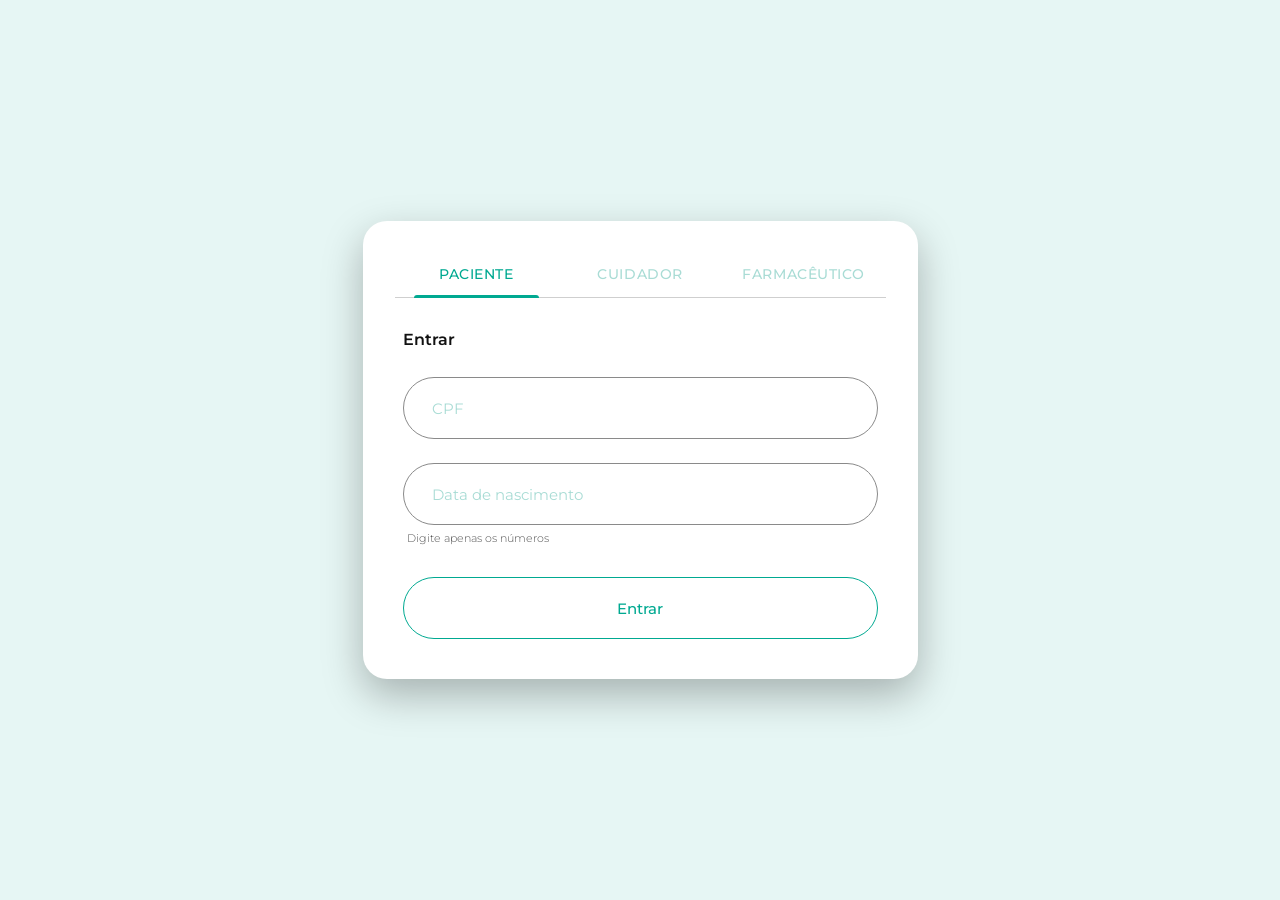
<file: index.html>
<!DOCTYPE html>
<html lang="pt-BR">
<head>
  <meta charset="UTF-8">
  <meta name="viewport" content="width=device-width, initial-scale=1">
  <title>Entrar | Sistema Médico</title>

  <link rel="preconnect" href="https://fonts.googleapis.com">
  <link rel="preconnect" href="https://fonts.gstatic.com" crossorigin>
  <link href="https://fonts.googleapis.com/css2?family=Montserrat:wght@300;400;500;600&display=swap" rel="stylesheet">
  <link rel="stylesheet" href="css/style.css">
</head>
<body>
  <main class="page">
    <section class="login-card" aria-labelledby="login-title">

      <div class="tabs" role="tablist" aria-label="Tipo de acesso">
        <button class="tab is-active" role="tab" id="tab-paciente" aria-selected="true"
                aria-controls="login-panel" data-perfil="paciente" type="button">Paciente</button>
        <button class="tab" role="tab" id="tab-cuidador" aria-selected="false"
                aria-controls="login-panel" data-perfil="cuidador" type="button" tabindex="-1">Cuidador</button>
        <button class="tab" role="tab" id="tab-farmaceutico" aria-selected="false"
                aria-controls="login-panel" data-perfil="farmaceutico" type="button" tabindex="-1">Farmacêutico</button>
      </div>

      <form class="login-form" id="login-panel" role="tabpanel" aria-labelledby="tab-paciente" novalidate>
        <h1 class="login-title" id="login-title">Entrar</h1>

        <div class="field">
          <label class="sr-only" for="cpf">CPF</label>
          <input class="input" type="text" id="cpf" name="cpf" placeholder="CPF"
                 inputmode="numeric" autocomplete="off" maxlength="14" required
                 aria-describedby="cpf-erro">
          <p class="field-error" id="cpf-erro" role="alert" hidden></p>
        </div>

        <div class="field">
          <label class="sr-only" for="nascimento">Data de nascimento</label>
          <input class="input" type="text" id="nascimento" name="nascimento" placeholder="Data de nascimento"
                 inputmode="numeric" autocomplete="bday" maxlength="10" required
                 aria-describedby="nascimento-dica nascimento-erro">
          <p class="field-hint" id="nascimento-dica">Digite apenas os números</p>
          <p class="field-error" id="nascimento-erro" role="alert" hidden></p>
        </div>

        <button class="btn" type="submit">Entrar</button>
        <p class="form-status" id="form-status" role="status" hidden></p>
      </form>

    </section>
  </main>

  <script src="js/auth.js"></script>
  <script src="js/login.js"></script>
</body>
</html>
</file>
<file: css/style.css>
/* ==========================================================================
   Sistema Médico — Login
   ========================================================================== */

:root {
  /* Foundation */
  --green-light: #E6F6F4;          /* fundo da página (Foundation-Green-Light) */
  --green-primary: #00A991;        /* aba ativa, borda e texto do botão */
  --green-muted: #A9DCD5;          /* placeholders e abas inativas */
  --text: #111;
  --gray-border: #8A8A8A;
  --gray-line: #CFCFCF;
  --error: #C0392B;
  --white: #fff;

  /* Tipografia */
  --font: "Montserrat", system-ui, -apple-system, "Segoe UI", sans-serif;

  /* Layout (medidas do Figma) */
  --card-width: 555px;
  --card-radius: 24px;
  --field-height: 62px;
  --field-radius: 31px;
}

*, *::before, *::after { box-sizing: border-box; }

html, body { height: 100%; }

body {
  margin: 0;
  font-family: var(--font);
  color: var(--text);
  background: var(--green-light);
  -webkit-font-smoothing: antialiased;
}

/* Frame da página: centraliza o card (equivale ao frame 1440x1024 do Figma) */
.page {
  display: flex;
  justify-content: center;
  align-items: center;
  min-height: 100vh;
  padding: 24px;
  background: var(--green-light);
}

/* ---------- Card ---------- */
.login-card {
  width: 100%;
  max-width: var(--card-width);
  padding: 32px 32px 40px;
  background: var(--white);
  border-radius: var(--card-radius);
  box-shadow: 0 16px 40px rgba(0, 0, 0, 0.28);
}

/* ---------- Abas ---------- */
.tabs {
  display: flex;
  border-bottom: 1px solid var(--gray-line);
  margin: 0 0 32px;
}

.tab {
  flex: 1;
  position: relative;
  padding: 14px 8px 16px;
  font: 500 14px/1 var(--font);
  letter-spacing: 0.04em;
  text-transform: uppercase;
  color: var(--green-muted);
  background: none;
  border: 0;
  cursor: pointer;
  transition: color 0.2s ease;
}

.tab::after {
  content: "";
  position: absolute;
  left: 12%;
  right: 12%;
  bottom: -1px;
  height: 3px;
  background: var(--green-primary);
  border-radius: 3px 3px 0 0;
  transform: scaleX(0);
  transition: transform 0.2s ease;
}

.tab:hover { color: var(--green-primary); }

.tab.is-active { color: var(--green-primary); }
.tab.is-active::after { transform: scaleX(1); }

.tab:focus-visible {
  outline: 2px solid var(--green-primary);
  outline-offset: -2px;
  border-radius: 8px;
}

/* ---------- Formulário ---------- */
.login-form { padding: 0 8px; }

.login-title {
  margin: 0 0 28px;
  font-size: 16px;
  font-weight: 600;
  color: var(--text);
}

.field { margin-bottom: 24px; }

.input {
  display: block;
  width: 100%;
  height: var(--field-height);
  padding: 0 28px;
  font: 400 15px var(--font);
  color: var(--text);
  background: var(--white);
  border: 1px solid var(--gray-border);
  border-radius: var(--field-radius);
  transition: border-color 0.2s ease, box-shadow 0.2s ease;
}

.input::placeholder { color: var(--green-muted); opacity: 1; }

.input:focus {
  outline: none;
  border-color: var(--green-primary);
  box-shadow: 0 0 0 3px rgba(0, 169, 145, 0.18);
}

.input[aria-invalid="true"] { border-color: var(--error); }

.field-hint,
.field-error {
  margin: 6px 0 0 4px;
  font-size: 11px;
  font-weight: 300;
}

.field-hint { color: #555; }
.field-error { color: var(--error); font-weight: 400; }

/* ---------- Botão ---------- */
.btn {
  display: block;
  width: 100%;
  height: var(--field-height);
  margin-top: 32px;
  font: 500 15px var(--font);
  color: var(--green-primary);
  background: var(--white);
  border: 1px solid var(--green-primary);
  border-radius: var(--field-radius);
  cursor: pointer;
  transition: background-color 0.2s ease, color 0.2s ease;
}

.btn:hover { background: var(--green-primary); color: var(--white); }

.btn:focus-visible {
  outline: 3px solid rgba(0, 169, 145, 0.35);
  outline-offset: 2px;
}

.btn:disabled { opacity: 0.6; cursor: not-allowed; }

/* ---------- Utilitários ---------- */
.sr-only {
  position: absolute;
  width: 1px;
  height: 1px;
  margin: -1px;
  padding: 0;
  overflow: hidden;
  clip: rect(0, 0, 0, 0);
  white-space: nowrap;
  border: 0;
}

/* ---------- Responsivo ---------- */
@media (max-width: 520px) {
  .login-card { padding: 24px 16px 32px; }
  .tab { font-size: 11px; padding-inline: 2px; }
  .login-form { padding: 0 4px; }
  .input, .btn { height: 54px; }
}

@media (prefers-reduced-motion: reduce) {
  * { transition: none !important; }
}

/* ---------- Mensagem geral do formulário ---------- */
.form-status {
  margin: 16px 4px 0;
  font-size: 13px;
  text-align: center;
  color: var(--error);
}
</file>
<file: css/app.css>
/* ==========================================================================
   Sistema Médico — estilos compartilhados
   (home do cuidador, home do farmacêutico e verificar remédio)
   Tokens iguais aos de style.css / home-paciente.css.
   ========================================================================== */

:root {
  --green-light: #E6F6F4;
  --green-primary: #00A991;
  --green-dark: #007F6D;
  --green-border: #7FD0C3;
  --banner-bg: #D8F1ED;
  --text-strong: #3D6B62;
  --text-soft: #4F7F76;
  --text-body: #1E3F3A;
  --title: #0F5148;
  --line: #CDE8E3;
  --white: #fff;

  --red: #C0392B;
  --red-bg: #FDECEC;
  --red-border: #F1B5B0;
  --amber: #8A5A00;
  --amber-bg: #FFF4D6;
  --amber-border: #F0D78A;

  --badge-ok-bg: #D6EFCF;
  --badge-ok-border: #BFE3B6;
  --badge-wait-bg: #DCE9F4;
  --badge-wait-border: #C6DBEC;

  --font: "Montserrat", system-ui, -apple-system, "Segoe UI", sans-serif;
  --radius: 24px;
}

*, *::before, *::after { box-sizing: border-box; }

body {
  margin: 0;
  font-family: var(--font);
  line-height: 1.4;
  color: var(--text-body);
  background: var(--green-light);
  -webkit-font-smoothing: antialiased;
}

a { color: inherit; text-decoration: none; }
ul { list-style: none; margin: 0; padding: 0; }
h1, h2, h3, p { margin: 0; }
button { font: inherit; color: inherit; }
[hidden] { display: none !important; }

a:focus-visible, button:focus-visible, input:focus-visible, select:focus-visible {
  outline: 3px solid rgba(0, 169, 145, 0.45);
  outline-offset: 2px;
}

.ico { width: 1.25em; height: 1.25em; flex: none; }
.red { color: var(--red); }

/* ---------- Barra superior ---------- */
.topbar { border-bottom: 1px solid var(--line); background: rgba(255, 255, 255, 0.45); }
.topbar-in {
  max-width: 1280px; margin: 0 auto; padding: 14px 24px;
  display: flex; align-items: center; justify-content: space-between;
}
.brand { display: flex; align-items: center; gap: 10px; font-size: 26px; font-weight: 700; color: var(--green-dark); }
.brand .ico { width: 34px; height: 34px; }
.topbar-actions { display: flex; align-items: center; gap: 16px; }

.icon-btn {
  position: relative; display: grid; place-items: center;
  width: 44px; height: 44px; border: 0; border-radius: 50%;
  background: var(--banner-bg); color: var(--green-dark); cursor: pointer;
}
.icon-btn .ico { width: 22px; height: 22px; }
.dot {
  position: absolute; top: 4px; right: 4px; width: 11px; height: 11px;
  border-radius: 50%; background: #E5484D; border: 2px solid var(--green-light);
}

.profile { position: relative; }
.menu {
  position: absolute; right: 0; top: calc(100% + 8px); z-index: 10; min-width: 140px; padding: 6px;
  background: var(--white); border: 1px solid var(--green-border); border-radius: 16px;
  box-shadow: 0 8px 24px rgba(0, 0, 0, 0.12);
}
.menu button {
  width: 100%; padding: 12px 16px; font-weight: 500; text-align: left; color: var(--green-dark);
  background: none; border: 0; border-radius: 10px; cursor: pointer;
}
.menu button:hover { background: var(--green-light); }

/* ---------- Estrutura ---------- */
.wrap { max-width: 1280px; margin: 0 auto; padding: 24px 24px 40px; }
.grid-2 { display: grid; grid-template-columns: minmax(0, 1.9fr) minmax(0, 1fr); gap: 28px; align-items: start; }
.col-main, .col-side { display: grid; gap: 18px; }

.foot {
  display: flex; justify-content: center; align-items: center; gap: 8px;
  margin-top: 32px; font-size: 13px; color: var(--text-soft); text-align: center;
}

/* ---------- Pílulas e abas de dependentes ---------- */
.dep-row { display: flex; flex-wrap: wrap; align-items: center; gap: 14px; margin-bottom: 26px; }
.dep-label { font-size: 18px; font-weight: 600; color: var(--title); }
.seg {
  display: flex; gap: 4px; padding: 4px;
  background: rgba(255, 255, 255, 0.7); border: 1px solid var(--green-border); border-radius: 999px;
}
.pill {
  display: inline-flex; align-items: center; gap: 10px; padding: 10px 22px;
  font-size: 15px; font-weight: 500; color: var(--green-dark);
  background: transparent; border: 1px solid transparent; border-radius: 999px; cursor: pointer;
}
.pill.is-active { background: var(--green-primary); color: var(--white); }
.pill--ghost { background: rgba(255, 255, 255, 0.7); border-color: var(--green-border); }
.mini { display: grid; place-items: center; width: 28px; height: 28px; border-radius: 50%; background: var(--banner-bg); }
.mini .ico { width: 16px; height: 16px; }

/* ---------- Apresentação ---------- */
.circle {
  display: grid; place-items: center; flex: none;
  width: var(--s, 48px); height: var(--s, 48px); border-radius: 50%;
  background: var(--banner-bg); color: var(--green-dark);
}
.circle .ico { width: 50%; height: 50%; }
.circle--xl { --s: 110px; }
.circle--ok { background: var(--green-primary); color: var(--white); }
.circle--red { background: #E5484D; color: var(--white); box-shadow: 0 0 0 8px rgba(229, 72, 77, 0.15); }

.hero { display: flex; align-items: center; gap: 24px; }
.hero-title { font-size: clamp(26px, 3vw, 40px); font-weight: 300; line-height: 1.15; color: var(--text-soft); }
.hero-title strong { font-weight: 700; color: var(--text-strong); }
.hero-sub { margin-top: 8px; max-width: 28em; font-size: 17px; color: var(--text-soft); }

.cta {
  display: flex; justify-content: center; align-items: center; gap: 18px; position: relative;
  min-height: 88px; padding: 0 72px; font-size: clamp(22px, 2.6vw, 34px); font-weight: 500;
  color: var(--white); background: var(--green-primary); border-radius: 32px;
  transition: background-color 0.2s ease;
}
.cta:hover { background: var(--green-dark); }
.cta .ico { width: 1.3em; height: 1.3em; }
.cta .ico:last-child { position: absolute; right: 32px; }

/* ---------- Cartões ---------- */
.stats { display: grid; grid-template-columns: 1fr 1fr; gap: 18px; }

.tile {
  display: flex; align-items: center; gap: 16px; padding: 16px 22px;
  background: var(--white); border: 1px solid var(--line); border-radius: 20px;
  transition: box-shadow 0.2s ease;
}
a.tile:hover { box-shadow: 0 6px 18px rgba(0, 127, 109, 0.14); }
.tile > div { flex: 1; min-width: 0; }
.tile > .ico:last-child { width: 20px; height: 20px; color: var(--green-primary); }
.tile-title { font-size: 18px; font-weight: 600; color: var(--title); }
.tile-sub { margin-top: 2px; font-size: 14px; color: var(--text-soft); }
.tile-link { display: inline-flex; align-items: center; gap: 6px; margin-top: 6px; font-size: 14px; color: var(--green-dark); }
.tile--ok { background: var(--banner-bg); border-color: var(--green-border); }
.tile--grave { background: var(--red-bg); border-color: var(--red-border); }
.tile--grave .tile-title { color: var(--red); }
.tile--grave .tile-sub b { color: var(--red); font-weight: 500; }
.tile--grave > .ico:last-child { color: var(--red); }

.panel { padding: 8px 24px 12px; background: var(--white); border: 1px solid var(--line); border-radius: 20px; }
.panel-head { display: flex; justify-content: space-between; align-items: center; gap: 12px; padding: 16px 0 10px; }
.panel-title { font-size: 20px; font-weight: 600; color: var(--title); }
.link-btn {
  display: inline-flex; align-items: center; gap: 6px; padding: 0;
  font-size: 14px; font-weight: 500; color: var(--green-dark); background: none; border: 0; cursor: pointer;
}

.rev {
  display: grid; grid-template-columns: auto 1fr auto auto; align-items: center; gap: 16px;
  padding: 16px 0; border-top: 1px solid var(--line);
}
.rev-nome { font-size: 17px; font-weight: 600; color: var(--title); }
.rev-data { margin-top: 2px; font-size: 14px; color: var(--text-soft); }
.rev > .ico:last-child { width: 18px; height: 18px; color: var(--green-primary); }
.empty { padding: 20px 0; font-size: 15px; color: var(--text-soft); text-align: center; }

.badge {
  display: inline-flex; align-items: center; gap: 6px; padding: 6px 16px;
  font-size: 13px; font-weight: 600; white-space: nowrap; border: 1px solid transparent; border-radius: 999px;
}
.badge .ico { width: 16px; height: 16px; }
.badge--ok { color: #1B3A2A; background: var(--badge-ok-bg); border-color: var(--badge-ok-border); }
.badge--wait { color: #1B4F8A; background: var(--badge-wait-bg); border-color: var(--badge-wait-border); }
.badge--grave { color: var(--red); background: var(--red-bg); border-color: var(--red-border); }

/* ---------- Home do farmacêutico ---------- */
.who { display: flex; align-items: center; justify-content: space-between; gap: 16px; margin-bottom: 20px; }
.who-id { display: flex; align-items: center; gap: 20px; }
.who-id .circle { --s: 84px; }
.who-nome { font-size: clamp(24px, 3vw, 34px); font-weight: 700; color: var(--title); }
.who-papel { font-size: 18px; color: var(--text-soft); }
.btn-soft {
  display: inline-flex; align-items: center; gap: 10px; padding: 12px 20px;
  font-weight: 500; color: var(--green-dark); background: var(--banner-bg);
  border: 0; border-radius: 999px; cursor: pointer;
}

.filters {
  display: flex; flex-wrap: wrap; align-items: center; gap: 10px; margin-bottom: 26px; padding: 10px;
  background: rgba(255, 255, 255, 0.6); border-radius: 20px;
}
.chip {
  display: inline-flex; align-items: center; gap: 12px; padding: 12px 22px;
  font-size: 15px; font-weight: 500; color: var(--green-dark);
  background: var(--white); border: 1px solid var(--line); border-radius: 18px; cursor: pointer;
}
.chip.is-active { color: var(--white); background: var(--green-primary); border-color: var(--green-primary); }
.count {
  display: grid; place-items: center; min-width: 28px; height: 28px; padding: 0 6px;
  font-size: 14px; font-weight: 600; background: var(--banner-bg); border-radius: 50%; color: var(--green-dark);
}
.chip.is-active .count { background: var(--white); }
.chip--grave { color: var(--red); }
.chip--grave .count { background: var(--red-bg); color: var(--red); }

.search { position: relative; flex: 1 1 260px; margin-left: auto; max-width: 440px; }
.search .ico { position: absolute; left: 18px; top: 50%; transform: translateY(-50%); color: var(--green-dark); }
.search input {
  width: 100%; height: 48px; padding: 0 18px 0 48px; font: 400 14px var(--font);
  color: var(--text-body); background: var(--white); border: 1px solid var(--green-border); border-radius: 14px;
}
.search input:focus { outline: none; border-color: var(--green-primary); box-shadow: 0 0 0 3px rgba(0, 169, 145, 0.18); }

.sec-title { font-size: 22px; font-weight: 700; color: var(--title); }
.sec-sub { margin: 2px 0 14px; color: var(--text-soft); }

.caso {
  display: grid; grid-template-columns: auto 1fr auto; align-items: center; gap: 18px;
  margin-bottom: 12px; padding: 14px 20px;
  background: var(--white); border: 1px solid var(--line); border-radius: 18px;
}
.caso--grave { background: var(--red-bg); border-color: var(--red-border); }
.caso-body { display: grid; gap: 3px; min-width: 0; }
.caso-nome { font-size: 17px; color: var(--title); }
.caso-rem { font-size: 14px; }
.caso-resumo { font-size: 13px; color: var(--red); }
.tag {
  display: inline-block; padding: 2px 12px; font-size: 12px; font-weight: 500;
  color: var(--green-dark); background: var(--banner-bg); border-radius: 999px;
}
.tag--red { color: var(--red); background: #FBD5D2; }
.role {
  display: inline-flex; align-items: center; gap: 4px; margin-left: 6px; padding: 1px 10px;
  font-size: 12px; color: var(--text-soft); background: var(--green-light); border-radius: 999px;
}
.role .ico { width: 13px; height: 13px; }
.caso-side { display: grid; justify-items: end; gap: 8px; }
.quando { display: flex; gap: 8px; align-items: flex-start; font-size: 13px; color: var(--text-soft); }
.quando span { display: block; text-align: right; }
.btn-open {
  display: inline-flex; align-items: center; gap: 10px; padding: 9px 20px;
  font-size: 14px; font-weight: 500; color: var(--green-dark); background: var(--banner-bg);
  border: 0; border-radius: 999px; cursor: pointer;
}
.btn-open:hover { background: #c8ebe5; }
.btn-open--red { color: var(--red); background: #FBD5D2; }

.list-foot { display: flex; justify-content: space-between; align-items: center; gap: 12px; margin-top: 16px; font-size: 14px; color: var(--text-soft); }
.pager { display: flex; align-items: center; gap: 4px; }
.pager button {
  display: grid; place-items: center; min-width: 34px; height: 34px; padding: 0 6px;
  font-weight: 500; color: var(--green-dark); background: transparent; border: 0; border-radius: 10px; cursor: pointer;
}
.pager button.is-active { color: var(--white); background: var(--green-primary); }
.pager button:disabled { opacity: 0.4; cursor: default; }

.kpis { display: grid; grid-template-columns: repeat(4, 1fr); gap: 10px; margin-top: 10px; }
.kpi { padding: 14px 6px; text-align: center; font-size: 14px; background: var(--green-light); border-radius: 14px; }
.kpi b { display: block; font-size: 26px; font-weight: 600; color: var(--title); }
.kpi--grave { background: var(--red-bg); }
.kpi--grave b { color: var(--red); }

.hist { display: grid; grid-template-columns: auto 1fr auto auto; align-items: center; gap: 14px; padding: 12px 0; border-top: 1px solid var(--line); }
.hist-nome { font-weight: 600; color: var(--title); }
.hist-sub { font-size: 13px; color: var(--text-soft); }
.hist time { font-size: 13px; color: var(--text-soft); }

/* ---------- Janela do caso ---------- */
dialog {
  width: calc(100% - 32px); max-width: 480px; padding: 24px;
  color: var(--text-body); background: var(--white); border: 1px solid var(--green-border); border-radius: 24px;
}
dialog::backdrop { background: rgba(15, 81, 72, 0.35); }
dialog h2 { font-size: 22px; color: var(--title); }
dialog dl { margin: 16px 0 20px; display: grid; gap: 10px; }
dialog dt { font-size: 12px; font-weight: 600; color: var(--text-soft); }
dialog dd { margin: 2px 0 0; }
.dlg-actions { display: flex; justify-content: flex-end; gap: 10px; }
.btn-main {
  display: flex; align-items: center; justify-content: center; gap: 12px; width: 100%; height: 58px;
  font-size: 18px; font-weight: 500; color: var(--white); background: var(--green-primary);
  border: 0; border-radius: 999px; cursor: pointer; transition: background-color 0.2s ease;
}
.btn-main:hover { background: var(--green-dark); }
.btn-main:disabled { background: #B8CBC8; cursor: wait; }
.dlg-actions .btn-main { width: auto; height: 46px; padding: 0 24px; font-size: 15px; }
.btn-main--soft { color: var(--green-dark); background: var(--banner-bg); }
.btn-main--soft:hover { background: #c8ebe5; }

/* ---------- Verificar remédio novo ---------- */
.vbar {
  display: flex; align-items: center; justify-content: space-between;
  max-width: 640px; margin: 0 auto; padding: 16px 20px; font-size: 14px;
}
.vbar a, .vbar button {
  display: inline-flex; align-items: center; gap: 6px; padding: 6px 4px;
  font-weight: 500; color: var(--green-dark); background: none; border: 0; cursor: pointer;
}
.role-chip {
  display: inline-flex; align-items: center; gap: 8px; padding: 6px 18px;
  font-weight: 600; color: var(--green-dark); background: var(--banner-bg);
  border: 1px solid var(--green-border); border-radius: 999px;
}
.vmain { display: grid; gap: 18px; max-width: 640px; margin: 0 auto; padding: 8px 20px 24px; }
.vtitle { font-size: clamp(26px, 5vw, 34px); font-weight: 700; color: var(--title); }
.vsub { margin-top: 4px; color: var(--text-soft); }

.dep-pick { display: flex; flex-wrap: wrap; align-items: center; gap: 12px; }
.dep-select {
  display: flex; align-items: center; gap: 12px; padding: 8px 16px;
  background: var(--white); border: 1px solid var(--line); border-radius: 18px;
}
.dep-select .dep-cap { display: block; font-size: 11px; color: var(--text-soft); }
.dep-select select {
  display: block; padding: 0; font: 600 15px var(--font); color: var(--title); background: none; border: 0; cursor: pointer;
}
.pill--soft { padding: 8px 16px; font-size: 13px; background: var(--banner-bg); }

.uso { overflow: hidden; background: var(--white); border: 1px solid var(--line); border-radius: 20px; }
.uso-btn {
  display: flex; align-items: center; gap: 14px; width: 100%; padding: 14px 18px;
  text-align: left; background: none; border: 0; cursor: pointer;
}
.uso-btn strong { display: block; font-size: 15px; color: var(--title); }
.uso-btn small { font-size: 13px; color: var(--text-soft); }
.uso-ver { display: inline-flex; align-items: center; gap: 4px; margin-left: auto; font-size: 13px; font-weight: 500; color: var(--green-primary); }
.uso-ver .ico { width: 16px; height: 16px; }
.uso-lista { margin: 0 18px 8px; background: var(--green-light); border-radius: 14px; }
.uso-lista li { display: flex; align-items: center; gap: 12px; padding: 10px 14px; }
.uso-lista li + li { border-top: 1px solid var(--line); }
.uso-lista .circle { --s: 34px; background: var(--white); }
.uso-lista b { display: block; font-size: 14px; color: var(--title); }
.uso-lista small { font-size: 12px; color: var(--text-soft); }

.label { display: block; margin-bottom: 10px; font-size: 17px; font-weight: 600; color: var(--title); }
.combo { position: relative; }
.input {
  width: 100%; height: 56px; padding: 0 52px 0 24px; font: 400 16px var(--font);
  color: var(--text-body); background: var(--white); border: 1px solid var(--green-border); border-radius: 999px;
}
.input::placeholder { color: #8FBDB5; opacity: 1; }
.input:focus { outline: none; border-color: var(--green-primary); box-shadow: 0 0 0 3px rgba(0, 169, 145, 0.18); }
.input[aria-invalid="true"] { border-color: #E57373; background: #FFF8F8; }
.clear {
  position: absolute; right: 12px; top: 50%; transform: translateY(-50%);
  display: grid; place-items: center; width: 34px; height: 34px;
  color: var(--text-soft); background: none; border: 0; border-radius: 50%; cursor: pointer;
}
.options {
  position: absolute; left: 0; right: 0; top: calc(100% + 6px); z-index: 5; overflow: hidden;
  background: var(--white); border: 1px solid var(--green-border); border-radius: 18px;
  box-shadow: 0 10px 28px rgba(0, 0, 0, 0.12);
}
.options li {
  display: flex; align-items: center; justify-content: space-between; padding: 12px 20px;
  font-weight: 500; color: var(--title); cursor: pointer;
}
.options li[aria-selected="true"], .options li:hover { background: var(--banner-bg); }
.options .ico { width: 18px; height: 18px; color: var(--green-primary); }

.hint { margin-top: 8px; font-size: 12.5px; color: var(--text-soft); }
.field-error { display: flex; align-items: center; gap: 6px; margin-top: 8px; font-size: 13px; font-weight: 500; color: var(--red); }
.field-error .ico { width: 16px; height: 16px; }
.notice { display: flex; align-items: center; gap: 14px; margin-top: 14px; padding: 14px 18px; font-size: 14px; border-radius: 16px; }
.notice--erro { color: #7A2B24; background: var(--red-bg); border: 1px solid var(--red-border); }
.notice--alerta { color: var(--amber); background: var(--amber-bg); border: 1px solid var(--amber-border); }
.notice .ico { width: 26px; height: 26px; }
.btn-main--form { margin-top: 18px; }

.trans { display: grid; place-items: center; align-content: center; gap: 10px; min-height: 60vh; padding: 20px; text-align: center; }
.spin-wrap { position: relative; display: grid; place-items: center; width: 120px; height: 120px; margin-bottom: 14px; }
.spinner {
  position: absolute; inset: 0; border: 5px solid var(--banner-bg); border-top-color: var(--green-primary);
  border-radius: 50%; animation: giro 1.1s linear infinite;
}
.spin-wrap .ico { width: 38px; height: 38px; color: var(--green-primary); }
.trans h2 { font-size: 20px; color: var(--green-dark); }
.trans p { color: var(--text-soft); }
@keyframes giro { to { transform: rotate(360deg); } }

.vfoot {
  display: flex; align-items: center; justify-content: center; gap: 8px;
  max-width: 640px; margin: 24px auto 0; padding: 0 20px 28px; font-size: 12.5px; color: var(--text-soft);
}

/* ---------- Responsivo ---------- */
@media (max-width: 960px) {
  .grid-2 { grid-template-columns: 1fr; }
}

@media (max-width: 640px) {
  .wrap { padding: 16px 16px 32px; }
  .hero { flex-direction: column; align-items: flex-start; gap: 14px; }
  .circle--xl { --s: 84px; }
  .stats { grid-template-columns: 1fr; }
  .cta { padding: 0 56px 0 28px; min-height: 72px; justify-content: flex-start; }
  .cta .ico:last-child { right: 20px; }
  .rev { grid-template-columns: auto 1fr auto; row-gap: 8px; }
  .rev .badge { grid-column: 2; grid-row: 2; justify-self: start; }
  .rev > .ico:last-child { grid-column: 3; grid-row: 1; }
  .who { flex-direction: column; align-items: flex-start; }
  .caso { grid-template-columns: auto 1fr; }
  .caso-side { grid-column: 1 / -1; grid-auto-flow: column; justify-content: space-between; align-items: center; justify-items: start; }
  .search { margin-left: 0; max-width: none; }
  .kpis { grid-template-columns: repeat(2, 1fr); }
  .list-foot { flex-direction: column; align-items: flex-start; }
}

@media (prefers-reduced-motion: reduce) {
  * { transition: none !important; }
  .spinner { animation: none; }
}
</file>
<file: css/home-paciente.css>
/* ==========================================================================
   Sistema Médico — Home do Paciente
   Medidas baseadas no frame 1440x1024 do Figma, com clamp() para adaptar.
   ========================================================================== */

:root {
  --green-light: #E6F6F4;
  --green-primary: #00A991;
  --green-dark: #007F6D;
  --green-border: #7FD0C3;
  --banner-bg: #D8F1ED;
  --text-strong: #3D6B62;
  --text-soft: #4F7F76;
  --text-body: #1E3F3A;
  --line: #8FCFC4;
  --white: #fff;

  --badge-ok-bg: #D6EFCF;
  --badge-ok-border: #BFE3B6;
  --badge-wait-bg: #DCE9F4;
  --badge-wait-border: #C6DBEC;

  --font: "Montserrat", system-ui, -apple-system, "Segoe UI", sans-serif;
  --radius: 24px;
  --content: 1012px;
}

*, *::before, *::after { box-sizing: border-box; }

body {
  margin: 0;
  font-family: var(--font);
  color: var(--text-body);
  background: var(--green-light);
  -webkit-font-smoothing: antialiased;
}

a { color: inherit; text-decoration: none; }
img { display: block; }
ul { list-style: none; margin: 0; padding: 0; }

a:focus-visible,
button:focus-visible {
  outline: 3px solid rgba(0, 169, 145, 0.45);
  outline-offset: 3px;
}

.home {
  width: 100%;
  max-width: calc(var(--content) + 48px);
  margin: 0 auto;
  padding: clamp(24px, 6vw, 88px) 24px 64px;
}

/* ---------- Cabeçalho ---------- */
.home-header {
  display: flex;
  justify-content: space-between;
  align-items: flex-start;
  gap: 16px;
  margin-bottom: clamp(20px, 3vw, 36px);
}

.greeting {
  margin: 0;
  font-size: clamp(28px, 3.5vw, 50px);
  font-weight: 300;
  line-height: 1.15;
  color: var(--text-soft);
}

.greeting strong { font-weight: 700; color: var(--text-strong); }

.greeting-sub {
  max-width: 28em;
  margin: 12px 0 0;
  font-size: clamp(13px, 1.4vw, 20px);
  line-height: 1.35;
  color: var(--text-soft);
}

.profile { position: relative; flex-shrink: 0; }

.profile-btn {
  display: block;
  padding: 0;
  background: none;
  border: 0;
  border-radius: 50%;
  cursor: pointer;
}

.profile-btn img {
  width: clamp(40px, 4.6vw, 67px);
  height: auto;
}

.profile-menu {
  position: absolute;
  right: 0;
  top: calc(100% + 8px);
  min-width: 140px;
  padding: 6px;
  background: var(--white);
  border: 1px solid var(--green-border);
  border-radius: 16px;
  box-shadow: 0 8px 24px rgba(0, 0, 0, 0.12);
  z-index: 10;
}

.profile-menu button {
  width: 100%;
  padding: 12px 16px;
  font: 500 15px var(--font);
  color: var(--green-dark);
  text-align: left;
  background: none;
  border: 0;
  border-radius: 10px;
  cursor: pointer;
}

.profile-menu button:hover { background: var(--green-light); }

/* ---------- Banner de revisão concluída ---------- */
.banner {
  display: flex;
  align-items: center;
  gap: clamp(14px, 2vw, 28px);
  padding: clamp(14px, 2vw, 24px) clamp(16px, 2.6vw, 36px);
  background: var(--banner-bg);
  border: 1px solid var(--green-border);
  border-radius: var(--radius);
  transition: background-color 0.2s ease;
}

.banner[hidden] { display: none; }
.banner:hover { background: #cfece7; }

.banner-icon {
  width: clamp(48px, 6.5vw, 96px);
  height: auto;
  flex-shrink: 0;
}

.banner-text { flex: 1; display: flex; flex-direction: column; gap: 4px; }

.banner-title {
  font-size: clamp(20px, 2.4vw, 34px);
  font-weight: 700;
  color: var(--green-dark);
}

.banner-desc {
  font-size: clamp(13px, 1.5vw, 22px);
  color: var(--text-body);
}

.banner-link {
  font-size: clamp(11px, 1.1vw, 16px);
  color: var(--green-primary);
}

.chevron {
  width: clamp(12px, 1.6vw, 23px);
  height: auto;
  flex-shrink: 0;
}

/* ---------- Botão principal ---------- */
.cta {
  position: relative;
  display: flex;
  justify-content: center;
  align-items: center;
  height: clamp(60px, 6.8vw, 96px);
  margin-top: clamp(16px, 2vw, 28px);
  padding: 0 clamp(48px, 6vw, 88px);
  font-size: clamp(18px, 2.6vw, 38px);
  font-weight: 300;
  color: var(--white);
  background: var(--green-primary);
  border-radius: 999px;
  transition: background-color 0.2s ease;
}

.cta:hover { background: var(--green-dark); }

.cta .chevron {
  position: absolute;
  right: clamp(20px, 3vw, 44px);
  top: 50%;
  transform: translateY(-50%);
}

/* ---------- Cartões de resumo ---------- */
.stats {
  display: grid;
  grid-template-columns: 1fr 1fr;
  gap: clamp(12px, 1.8vw, 24px);
  margin-top: clamp(16px, 2vw, 28px);
}

.stat {
  display: flex;
  align-items: center;
  gap: clamp(10px, 1.6vw, 22px);
  padding: clamp(10px, 1.4vw, 20px) clamp(14px, 2vw, 28px);
  background: var(--white);
  border: 1px solid var(--green-border);
  border-radius: var(--radius);
  transition: box-shadow 0.2s ease;
}

.stat:hover { box-shadow: 0 6px 18px rgba(0, 127, 109, 0.14); }

.stat img {
  width: clamp(44px, 6vw, 88px);
  height: auto;
  flex-shrink: 0;
}

.stat-title {
  display: block;
  font-size: clamp(14px, 1.8vw, 26px);
  font-weight: 600;
  color: var(--green-dark);
}

.stat-sub {
  display: block;
  margin-top: 2px;
  font-size: clamp(12px, 1.4vw, 20px);
  color: var(--text-body);
}

/* ---------- Lista de revisões ---------- */
.section-title {
  margin: clamp(24px, 3.4vw, 48px) 0 clamp(10px, 1.4vw, 20px);
  font-size: clamp(15px, 1.6vw, 22px);
  font-weight: 600;
  color: #0F5148;
}

.review-list {
  background: var(--white);
  border-radius: var(--radius);
  overflow: hidden;
}

.review-list li + li { border-top: 1px solid var(--line); }

.review {
  display: grid;
  grid-template-columns: auto 1fr minmax(0, 36%) auto;
  align-items: center;
  column-gap: clamp(12px, 1.8vw, 24px);
  padding: clamp(10px, 1.4vw, 18px) clamp(14px, 1.8vw, 24px);
  transition: background-color 0.2s ease;
}

.review:hover { background: #f4fbfa; }

.review-icon { width: clamp(36px, 4vw, 56px); height: auto; }

.review-name {
  display: block;
  font-size: clamp(15px, 1.8vw, 26px);
  font-weight: 600;
  color: var(--green-dark);
}

.review-date {
  display: block;
  margin-top: 2px;
  font-size: clamp(12px, 1.4vw, 20px);
  color: var(--text-body);
}

.badge {
  justify-self: center;
  padding: clamp(4px, 0.5vw, 7px) clamp(14px, 1.8vw, 26px);
  font-size: clamp(10px, 1vw, 15px);
  font-weight: 600;
  white-space: nowrap;
  border: 1px solid transparent;
  border-radius: 999px;
}

.badge--revisado {
  color: #1B3A2A;
  background: var(--badge-ok-bg);
  border-color: var(--badge-ok-border);
}

.badge--aguardando {
  color: #1B2F40;
  background: var(--badge-wait-bg);
  border-color: var(--badge-wait-border);
}

.review-chevron { width: clamp(9px, 1.1vw, 15px); height: auto; }

.empty {
  padding: 24px;
  margin: 0;
  font-size: 15px;
  text-align: center;
  background: var(--white);
  border-radius: var(--radius);
}

.home-end {
  margin: clamp(12px, 1.6vw, 20px) 0 0;
  border: 0;
  border-top: 1px solid #B8C9C6;
}

/* ---------- Telas pequenas ---------- */
@media (max-width: 560px) {
  .stats { grid-template-columns: 1fr; }

  .review {
    grid-template-columns: auto 1fr auto;
    row-gap: 8px;
  }
  .badge { grid-column: 2; grid-row: 2; justify-self: start; }
  .review-chevron { grid-column: 3; grid-row: 1; }
}

@media (prefers-reduced-motion: reduce) {
  * { transition: none !important; }
}

/* ==========================================================================
   Ícones inline (SVG gerado por UI.ico em js/common.js): sem arquivos de imagem
   ========================================================================== */
.ico { display: block; flex: none; stroke-width: 2; }

.profile-btn {
  display: grid;
  place-items: center;
  width: clamp(40px, 4.6vw, 67px);
  height: clamp(40px, 4.6vw, 67px);
  color: #0F5148;
  background: #BFE9E0;
}
.profile-btn .ico { width: 52%; height: 52%; fill: currentColor; }

.banner-icon {
  display: grid;
  place-items: center;
  width: clamp(48px, 6.5vw, 96px);
  height: clamp(48px, 6.5vw, 96px);
  flex-shrink: 0;
  color: var(--white);
  background: var(--green-primary);
  border-radius: 50%;
}
.banner-icon .ico { width: 52%; height: 52%; stroke-width: 2.6; }

.chevron { width: clamp(16px, 2vw, 28px); height: clamp(16px, 2vw, 28px); stroke-width: 2.4; }
.chevron--green { color: var(--green-primary); }

.cta { gap: clamp(10px, 1.6vw, 22px); font-weight: 600; }
.cta-ico { width: clamp(24px, 3.2vw, 46px); height: clamp(24px, 3.2vw, 46px); }
.cta-ico.ico { stroke-width: 2.2; }

.stat-icon,
.review-icon {
  display: grid;
  place-items: center;
  flex-shrink: 0;
  color: #0F5148;
  background: var(--banner-bg);
  border-radius: 50%;
}
.stat-icon { width: clamp(48px, 6.4vw, 94px); height: clamp(48px, 6.4vw, 94px); }
.review-icon { width: clamp(36px, 4vw, 56px); height: clamp(36px, 4vw, 56px); }
.stat-icon .ico, .review-icon .ico { width: 52%; height: 52%; }

.badge { display: inline-flex; align-items: center; gap: 6px; }
.badge .ico { width: 1.25em; height: 1.25em; stroke-width: 2.4; }

.review-chevron {
  display: grid;
  width: clamp(14px, 1.6vw, 22px);
  height: clamp(14px, 1.6vw, 22px);
  color: var(--green-primary);
}
.review-chevron .ico { width: 100%; height: 100%; stroke-width: 2.4; }


/* ==========================================================================
   Funcionalidades: cartões clicáveis, remédios em uso, avisos e janela do caso
   ========================================================================== */
.home [hidden] { display: none !important; }
.red { color: #C0392B; }

button.banner, button.stat, button.review {
  width: 100%;
  font: inherit;
  color: inherit;
  text-align: left;
  cursor: pointer;
}
button.review { background: none; border: 0; }
.stat[aria-expanded="true"] { border-color: var(--green-primary); }

.banner + .banner { margin-top: clamp(12px, 1.4vw, 20px); }
.banner--grave { background: #FDECEC; border-color: #F1B5B0; }
.banner--grave:hover { background: #fbe0e0; }
.banner--grave .banner-icon { background: #E5484D; }
.banner--grave .banner-title,
.banner--grave .banner-link { color: #C0392B; }
.banner--grave .chevron { color: #C0392B; }
.home-header + .banner, .notice + .banner { margin-top: 0; }
.banner:not([hidden]) + .cta,
.banner:not([hidden]) ~ .cta { margin-top: clamp(16px, 2vw, 28px); }

.notice {
  display: flex;
  align-items: center;
  gap: 12px;
  margin: 0 0 clamp(12px, 1.4vw, 20px);
  padding: 14px 20px;
  font-size: clamp(13px, 1.4vw, 18px);
  font-weight: 600;
  color: #1B3A2A;
  background: var(--badge-ok-bg);
  border: 1px solid var(--badge-ok-border);
  border-radius: var(--radius);
}
.notice .ico { width: 1.5em; height: 1.5em; stroke-width: 2.4; }

.badge--grave { color: #8f2a20; background: #FDECEC; border-color: #F1B5B0; }

.section-head { display: flex; justify-content: space-between; align-items: flex-end; gap: 12px; }
.section-title:focus { outline: none; }
.link-btn {
  display: inline-flex;
  align-items: center;
  gap: 6px;
  margin-bottom: clamp(10px, 1.4vw, 20px);
  padding: 4px;
  font: 600 clamp(13px, 1.3vw, 17px) var(--font);
  color: var(--green-dark);
  background: none;
  border: 0;
  cursor: pointer;
}
.link-btn .ico { width: 1.2em; height: 1.2em; }

.uso-painel {
  margin-top: clamp(12px, 1.6vw, 20px);
  background: var(--white);
  border: 1px solid var(--green-border);
  border-radius: var(--radius);
  overflow: hidden;
}
.uso-painel li { display: flex; align-items: center; gap: clamp(12px, 1.6vw, 20px); padding: clamp(10px, 1.2vw, 16px) clamp(14px, 2vw, 28px); }
.uso-painel li + li { border-top: 1px solid var(--line); }
.uso-painel b { display: block; font-size: clamp(14px, 1.6vw, 22px); font-weight: 600; color: var(--green-dark); }
.uso-painel small { font-size: clamp(12px, 1.3vw, 18px); color: var(--text-body); }
.uso-painel .empty-li { justify-content: center; font-size: 15px; }

.foot-note {
  display: flex;
  justify-content: center;
  align-items: center;
  gap: 8px;
  margin: clamp(16px, 2vw, 28px) 0 0;
  font-size: clamp(11px, 1.1vw, 14px);
  color: var(--text-soft);
  text-align: center;
}
.foot-note .ico { width: 1.3em; height: 1.3em; }

dialog {
  width: calc(100% - 32px);
  max-width: 480px;
  padding: 24px;
  color: var(--text-body);
  background: var(--white);
  border: 1px solid var(--green-border);
  border-radius: 24px;
}
dialog::backdrop { background: rgba(15, 81, 72, 0.35); }
dialog h2 { margin: 0; font-size: 22px; color: #0F5148; }
dialog dl { display: grid; gap: 10px; margin: 16px 0 20px; }
dialog dt { font-size: 12px; font-weight: 600; color: var(--text-soft); }
dialog dd { margin: 2px 0 0; }
.dlg-aviso { font-size: 13px; color: var(--text-soft); }
.dlg-actions { display: flex; justify-content: flex-end; }
.dlg-btn {
  padding: 12px 28px;
  font: 600 16px var(--font);
  color: var(--white);
  background: var(--green-primary);
  border: 0;
  border-radius: 999px;
  cursor: pointer;
}
.dlg-btn:hover { background: var(--green-dark); }
</file>
